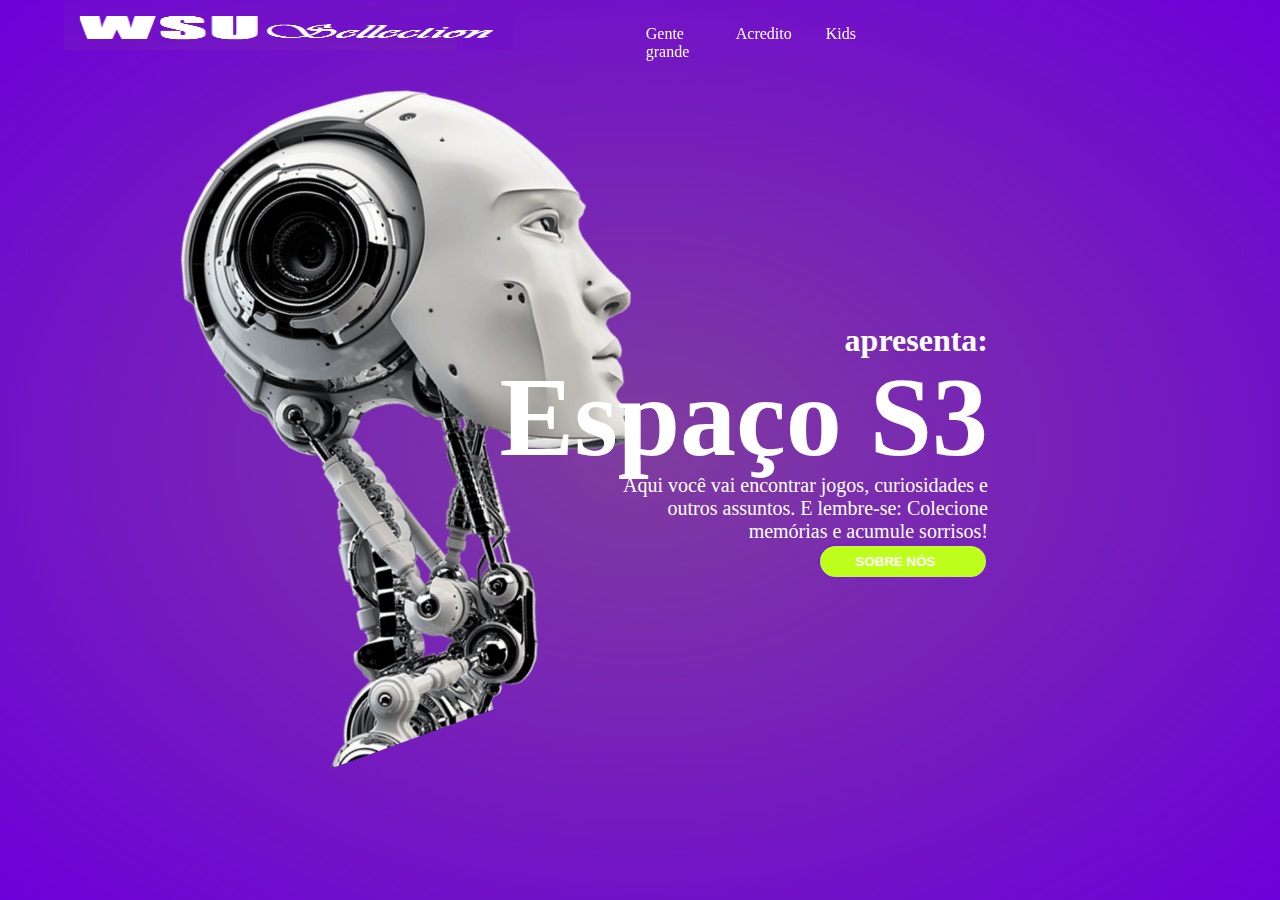
<file: index.html>
<!DOCTYPE html>
<html lang="pt-br">
<head>
	<meta charset="UTF-8">
	<meta name="viewport" content="width=device-width,initial-scale=1.0">
	<meta http-equiv="X-UA-Compatible"" content="ie=edge">
	<link rel="stylesheet" href="estilo.css">
	<title>Espaço S3</title>
</head>
<body>

	<header>
	
		<img src="logo1.png"   width="20px" height="50px" alt="logo fp">
		<nav>
			<div id="menu">
			<ul>
			
			
			<li><a href="astronautas.html">Gente grande</a></li>
				<li><a href="principal.html">Acredito </a></li>
				
						
				<li><a href="kids.html"> Kids</a></li>
				
				
				
			</ul></div>
		</nav>		
	</header>
	
		<section>
			<div class="list">
			<div class="item">
				<div class="car-img">
					<img src="bot.png" alt="robo">
					
									</div>
				<div class="content">
				<p class="car-information">
				<h1>apresenta:</h1>
				</p>
				<h2>
					Espaço S3
					</h2>
					<p class="description">
					Aqui você vai encontrar jogos, curiosidades e outros
assuntos.		E lembre-se: Colecione memórias e acumule sorrisos!			<p>
 <button class="suely"><a href="inform.html">sobre nós</a> </button>
					
				
		</div> </div>
	</div>

		
</div>
	
			 
</body>
</html>
</file>
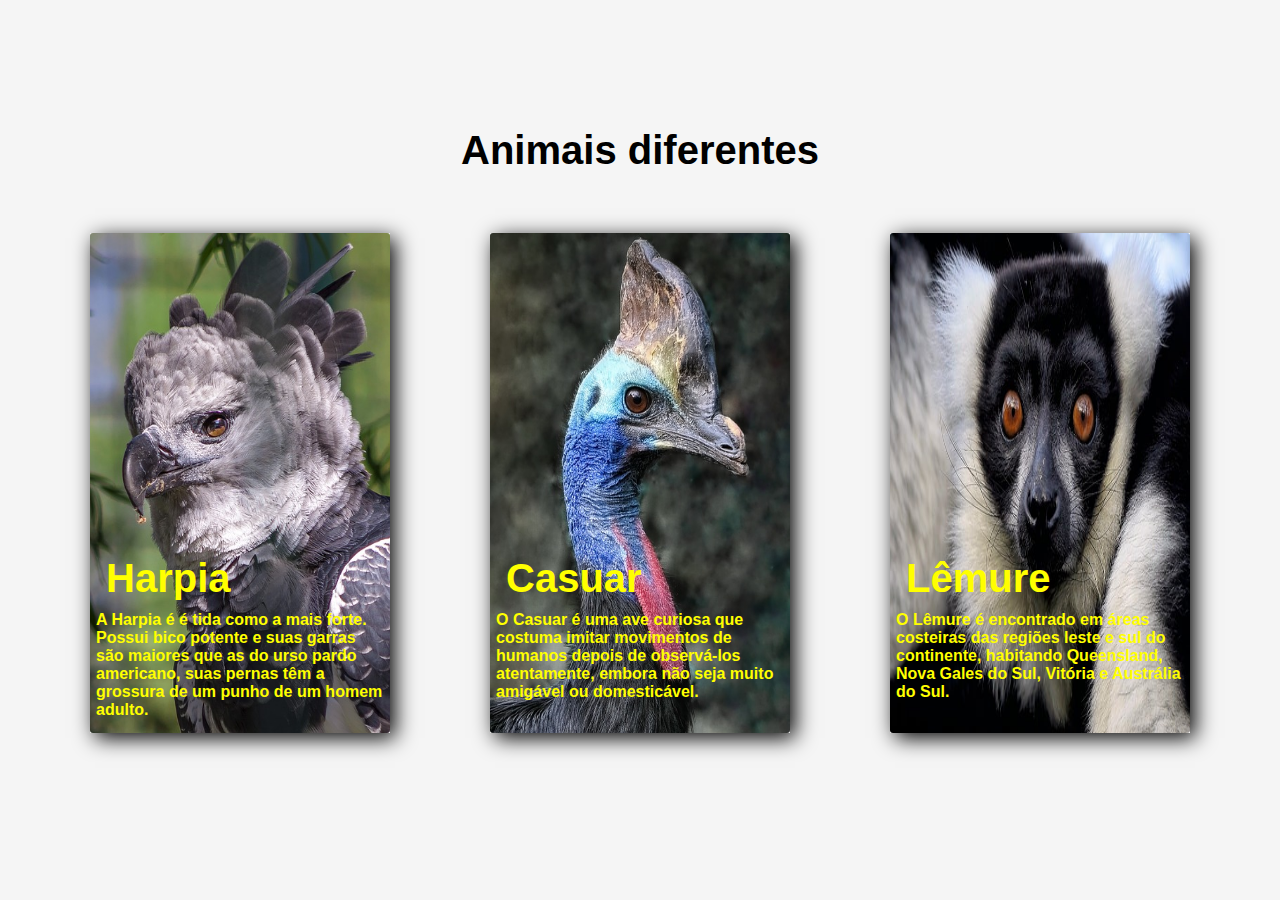
<file: noe.html>
<!DOCYPE html> 

<html lang= "pt- BR">
<head>
	<meta charset="UTF-8">
	<meta name="viewport" content="width=device=width, initial-scale=1.0">
	<meta http-equiv="X-UA-Compatible"" content="ie=edge">
	<title> Conhecendo novos animais</title>
	<link rel="stylesheet" href="noe.css">
	</head>
	<body>
	<h1> Animais diferentes</h1>
	
	<div class="container">
		<div class="card">
			<img src="harpia.png" alt="Harpia">
			<div class="intro">
			<h1>Harpia</h1>
			 A <span>Harpia</span>  é 
 é tida como a mais forte. Possui bico potente 
 e suas garras são maiores que as do urso pardo americano,
 suas pernas têm a grossura de um punho de um homem adulto.

 
		</div>
	</div>
	<div class="container">
		<div class="card">
			<img src="casuar1.png" alt="Casuar">
			<div class="intro">
			<h1>Casuar</h1>
			 O <span>Casuar</span>  é uma ave curiosa que  costuma 
			imitar movimentos de humanos depois de observá-los atentamente,
			embora não seja muito amigável ou domesticável.
			
	</div>
	</div>
<div class="container">
		<div class="card">
			<img src="lemure1.png" alt="Lêmure">
			<div class="intro">
			<h1>Lêmure</h1>
			O <span>Lêmure</span> é encontrado em 
			áreas costeiras das
			regiões leste e sul do continente, habitando Queensland, Nova Gales
			do Sul, Vitória e Austrália do Sul.
			</div>
			</div>
			
		
		
			
</body>

</html>
</file>
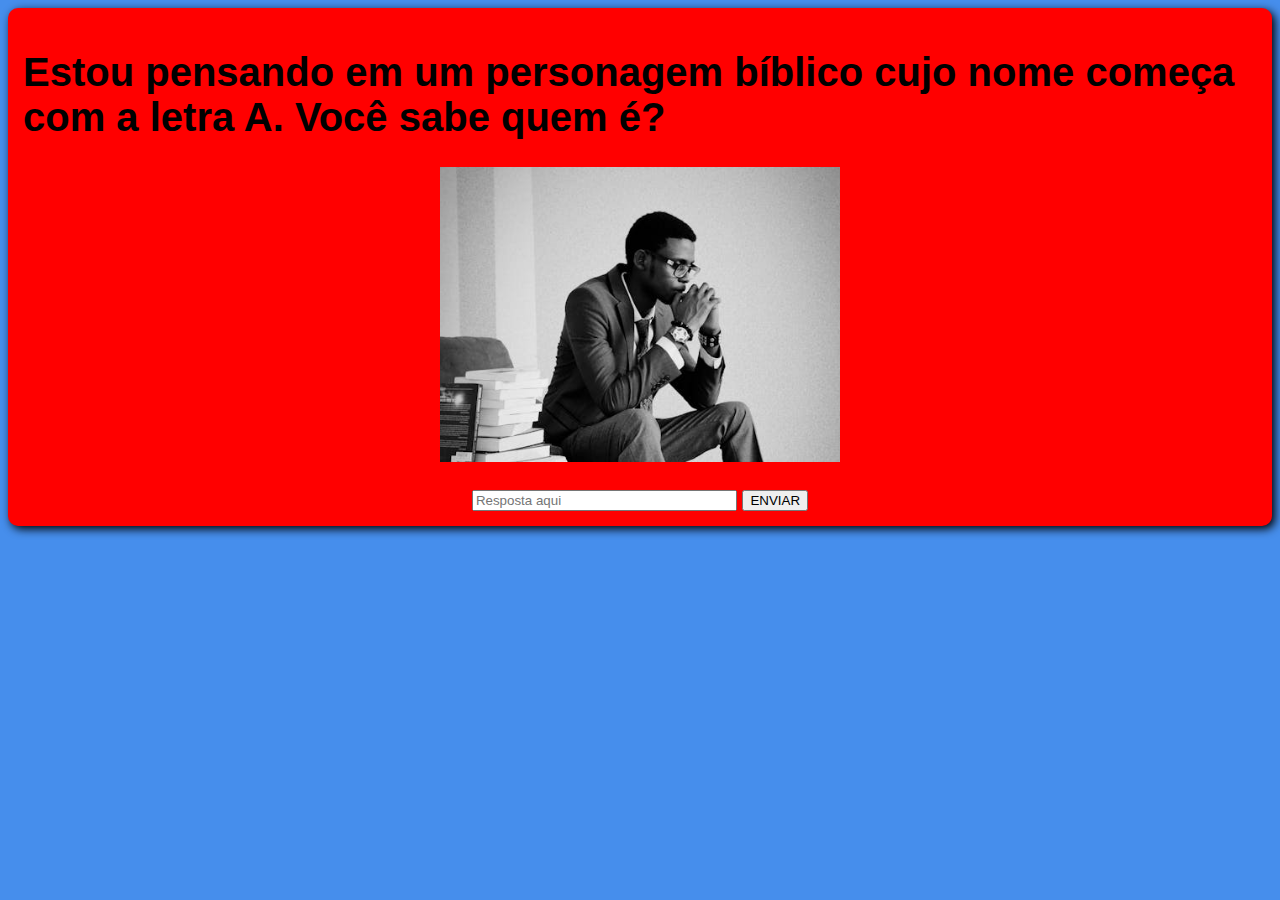
<file: pesonagem.html>
<!DOCTYPE htmL>
<html lang="pt-br">
<head>
	<meta charset="UTF-8">
	<meta name="viewport" content="width=device-width,initial-scale=1.0">
	<meta http-equiv="X-UA-Compatible"" content="ie=edge">
	<link rel="stylesheet" href="boxper.css">
	
	<title>Espaço S3 - concurso</title>
</head>
<section>
	<div>
 <h1> Estou pensando em um personagem bíblico cujo nome começa com a letra A. 
Você sabe quem é?</h1>
<center> <img src="pen.png" width="400px" alt="homem pensando">
 <p>
 
	<form>
 <input id = "ck" type = "text" placeholder="Resposta aqui" size="30" />
 <input type ="button" value ="ENVIAR" onclick="certo()">
 
 <script src="per.js"></script>
 
	<div id="resp">
	</div>
 
 </form>
 </section>
</file>
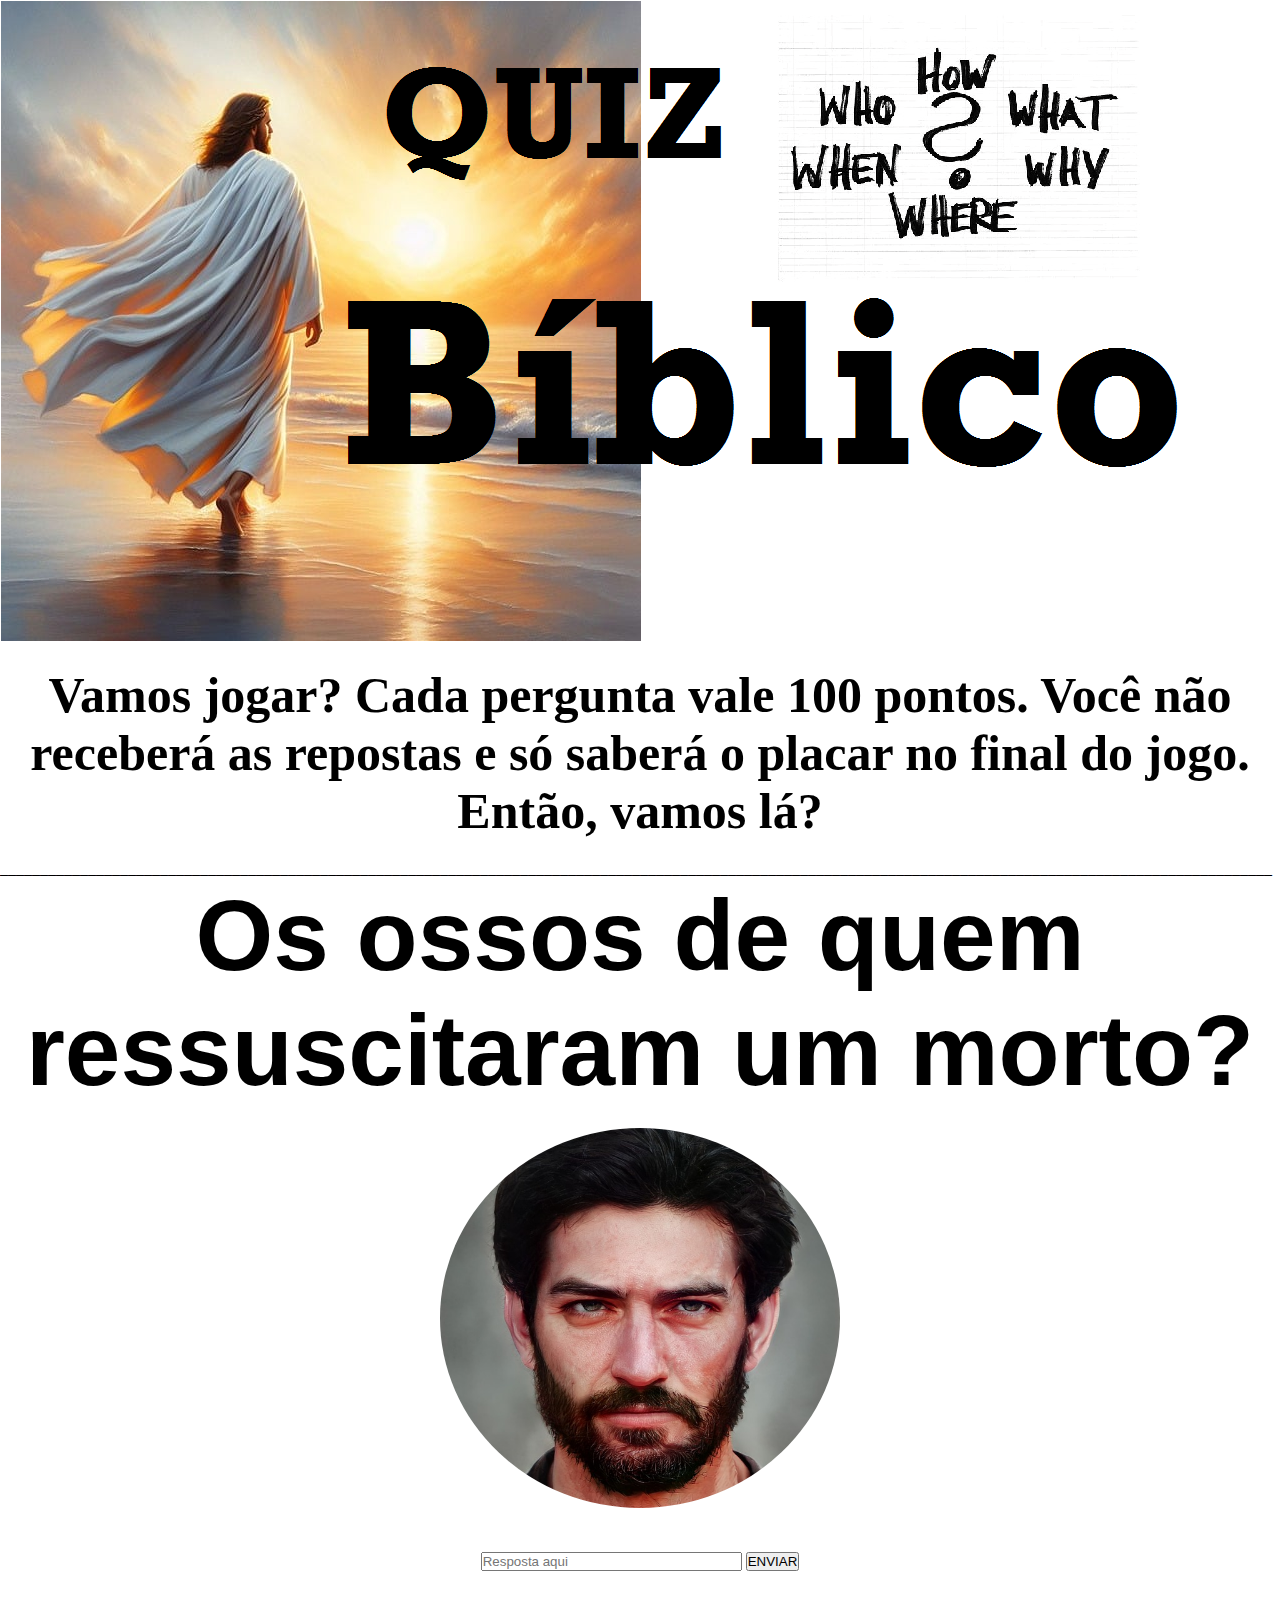
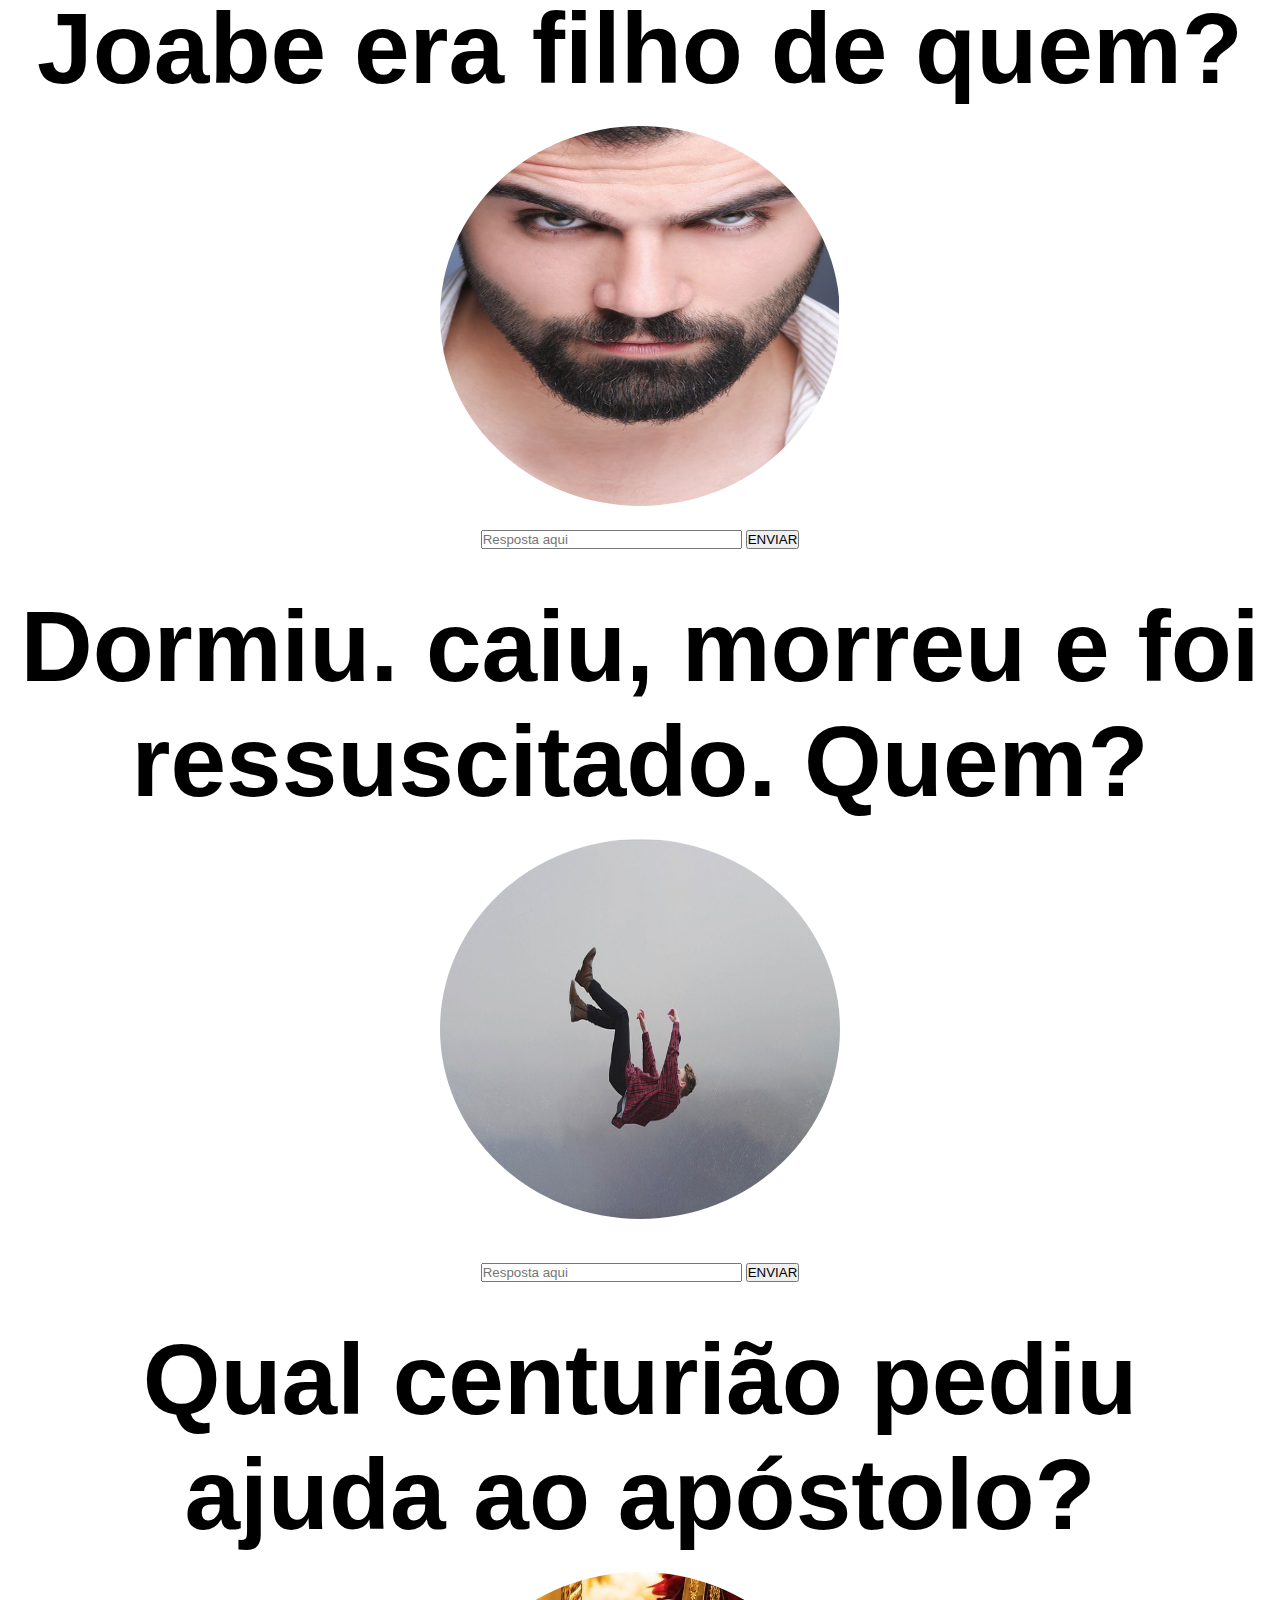
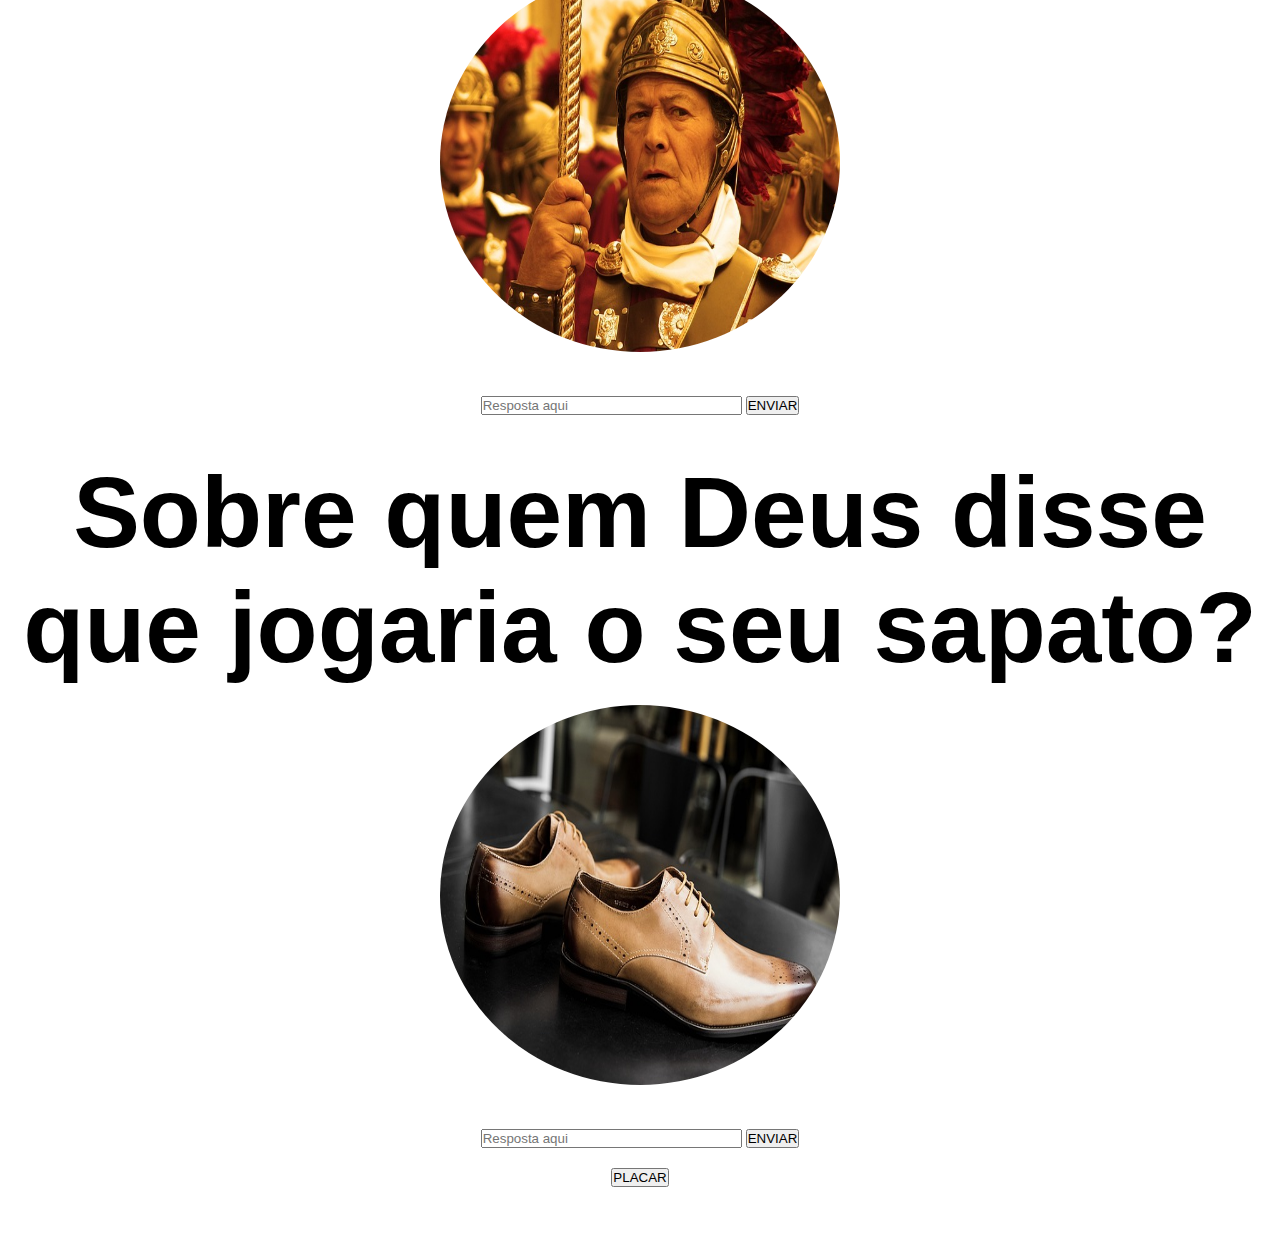
<file: TESTEBIB.html>
<!DOCTYPE html>
<html lang="pt-br">
<head>
	<meta charset="UTF-8">
	<meta name="viewport" content="width=device-width,initial-scale=1.0">
	<meta http-equiv="X-UA-Compatible"" content="ie=edge">
	<link rel="stylesheet" href="novoconc.css">
	
	<title>Espaço S3</title>
</head>
<body> 
	
	 <img src ="quizb1.png"  alt= "Jesus anadando"> 
	  <h3> <center>Vamos jogar? Cada pergunta vale 100 pontos. Você não receberá as repostas e 
	 só saberá o placar no final do jogo. Então, vamos lá?</h3></center>
	_______________________________________________________________________________________________________________________________________________________________
<center> <h1> Os ossos de quem ressuscitaram um morto?</h1>
 
 <img  src="eliseu1.png" class="prof" alt="profeta">
 <p>
 <form>
 <input id = "r" type = "text" placeholder="Resposta aqui" size="30" />
 <input type ="button" value ="ENVIAR" onclick="conc()">
 
 <script src="resposta.js"></script>
 
 
 <center> <h1> Joabe era filho de quem?</h1>
 
 <img  src="joabe.png" class="prof" alt="profeta">
 <p>
 <form>
 <input id = "s" type = "text" placeholder="Resposta aqui" size="30" />
 <input type ="button" value ="ENVIAR" onclick="conc()">


 <script src="resposta.js"></script>
 </form>
 
 
 <center> <h1> Dormiu. caiu, morreu e foi ressuscitado. Quem?</h1>
 
 <img  src="eut.png" class="prof" alt="profeta">
 <p>
 <form>
 <input id = "su" type = "text" placeholder="Resposta aqui" size="30" />
 <input type ="button" value ="ENVIAR" onclick="conc()">


 <script src="resposta.js"></script>
 </form>
 
 <center> <h1> Qual centurião pediu ajuda ao apóstolo?</h1>
 
 <img  src="centur.jpg" class="prof" alt="profeta">
 <p>
 <form>
 <input id = "a" type = "text" placeholder="Resposta aqui" size="30" />
 <input type ="button" value ="ENVIAR" onclick="conc()">


 <script src="resposta.js"></script>
 </form>
 
 <center> <h1> Sobre quem Deus disse que jogaria o seu sapato?</h1>
 
 <img  src="sap.png" class="prof" alt="profeta">
 <p>
 <form>
 <input id = "f" type = "text" placeholder="Resposta aqui" size="30" />
 <input type ="button" value ="ENVIAR" onclick="conc()">
<p>
<input type="button" class= "bot" value="PLACAR" onclick ="total()">
 <script src="resposta.js"></script></p>
 
 </form>
</file>
<file: estilo.css>
*{
	
	margin:0;
	padding:0;
	box-sizing:border-box;
	list-style:none;
}
body{
	
	background-color:#000;
	color:#fff;
	font-size:16px;
	overflow:hidden;
	
}

header{
	position:fixed;	
	width:90vw;
	left:50%;
	transform:translateX(-50%);
	display:grid;
	align-items:center;
	grid-template-columns:1fr 1fr;
	gap:1%;
	z-index:2;
}
img{
	width:450px;
}
header nav ul {
	
	display:grid;
	grid-template-columns:repeat(3, 80px);


	
}
section{
	background-image:radial-gradient(#7f3d9e,#6d00d9);
	height:100vh;
	position:relative;
}
 .list{		
        width:70vw;
		height:100%;
		margin:auto;
		position:relative;
 }
.item{
		position:absolute;
		inset:0;
		
}
.car-img{		
		position:absolute;
		top:1%;
		transform:translateY(-50%);
		width:100%;
		transform:rotate(-20deg);
		
}
.content{
	color:white;
	position:absolute;
	right:100px;
	width:70%;
	height:100%;
	display:flex;
	flex-direction:column;
	justify-content:center;
	align-items:end;
	gap:1px;
	
}

.car-information{
	font-weight:bold;
	
	
}
h2{
	font-size:7em;	
	line-height:1em;
	
	
	
}
.description{
	color:white;
	font-size:20px;
	text-align:right;
	max-width:400px;
}
button{
		color:#000;
	border-radius:20px;
	height:35px;
	width:170px;
	text-transform:uppercase;	
	border:2px solid #791fd3;
	background-color:#beff1b;

	cursor:pointer;
	font-weight:bold;
	font-color:black;
	
	
	
}
	
.indicators{
	position:absolute;
	top:70%
	left:50%;
	transform: translateY(-50%);
	height:200px;
	width:90vw;
	display:flex;
	flex-direction:column;
	justify-content:end;
	gap:15px;
}

.number{
	font-size:5em;
	}

ul {
	display:flex;
	gap:10px;
	color:white;
	width:300px;
	position:fixed;
	
}

a{
	color:white;
	text-decoration:none;
	font-decoration:bold;
	margin-right:15px
	
}
	
	

.indicators li{
	width:50px;
	height:5px;
	background-color:#beff1b;
	border-radius:5px;
	transition:0.5s;
}
.active{
	background-color:#fff;
}
</file>
<file: noe.css>
*{
	margin:0px;
	padding:0px;
	font-family: Sans-serif;
}
body{
 display:flex;
 flex-direction:column;
 justify-content:center;
 height:100vh;
 background:whitesmoke;
 align-items:center;
 }
 
.container{
	display:flex;
}
.card{
	height:500px;
	margin:50px;
	box-shadow:5px 5px 20px black;
	overflow: hidden;
}
img{
	height:500px;
	width:300px;
	border-radius:3px;
	transition:5s;
}
.intro{
	height:120px;
	width:300px;
	padding:6px;
	box-sizing:border-box;
	position:absolute;
	bottom:240px;
	background:;
	color:yellow;
	font-weight:bold;
	transition:5s;
}
h1{
	margin:10px;
	font-size:40px;
}
p{
	font-size:20px;
	margin:20px;
	visibility:hidden;
	opacity:0px;
}
span{
	font-weight:bold;
}
.card:hover{
cursor:pointer;	
	
}
.card:hover p{
	opacity:1px;
	visibility:hidden;
}

.card:hover.intro{
		height:220px;
		height:240px;
		background:black;
	}

.card:hover img{
	transform: scale(1.1) rotate(-2deg);
}
</file>
<file: boxper.css>
body{
	background:rgb(70,142,236);
	font: normal 15pt Arial;
}
head div{
	color:white;
	text-align:center;
}
section{
	background:red;
	border-radius:10px;
	padding:15px;
	margin:auto;
	box-shadow: 3px 3px 10px rgb(0,0,0 ,363);
}
footer{
}
</file>
<file: novoconc.css>
*{
	margin:0;
	padding:0;
	box-sizing:border-box;
	
	margin-bottom:20px;


}


h1{
font-family:Arial;
font-size:100px;

}	

.prof{
		
	
	width:400px;
    height:380px;	
	border-radius:50%;
	gap:9%;
	
}

h3{
	font-size: 50px;
}
</file>
